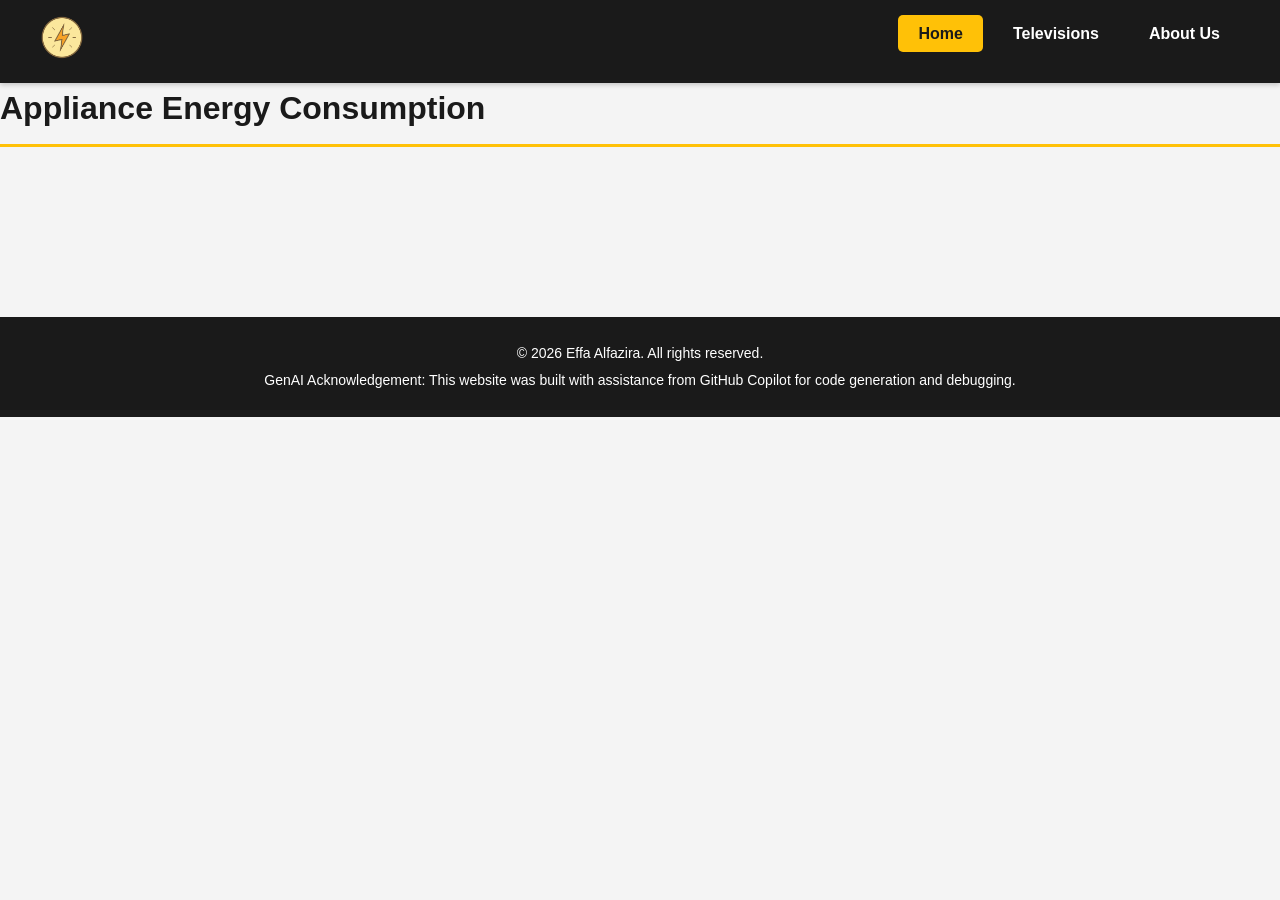
<file: index.html>
<!DOCTYPE html>
<html lang="en">
<head>
    <meta charset="UTF-8">
    <meta name="viewport" content="width=device-width, initial-scale=1.0">
    <title>Home - Appliance Energy Consumption</title>
    <link rel="stylesheet" href="style.css">
</head>
<body>
    <!-- Navigation Menu -->
    <nav>
        <a href="index.html">
            <img src="logo.png" alt="Power Logo" class="logo">
        </a>
        <ul>
            <li><a href="index.html" class="active">Home</a></li>
            <li><a href="televisions.html">Televisions</a></li>
            <li><a href="about.html">About Us</a></li>
        </ul>
    </nav>

    <h1>Appliance Energy Consumption</h1>
    <div id="content"></div>
    <svg width="300" height="150"></svg>

    <!-- Chart container -->
    <div class="responsive-svg-container"></div>

    <footer>
        <p>&copy; 2026 Effa Alfazira. All rights reserved.</p>
        <p>GenAI Acknowledgement: This website was built with assistance from GitHub Copilot for code generation and debugging.</p>
    </footer>

    <!-- D3 library -->
    <script src="https://d3js.org/d3.v7.min.js"></script>
    <!-- Loads CSV, then calls createBarChart -->
    <script src="t04-4-load.js"></script>
    <!-- Defines createBarChart -->
    <script src="t04-5-bars.js"></script>
    <!-- Old scripts (disabled) -->
    <!-- <script src="energy-d3.js"></script> -->
    <!-- <script src="t04-3-bars.js"></script> -->
</body>
</html>
</file>
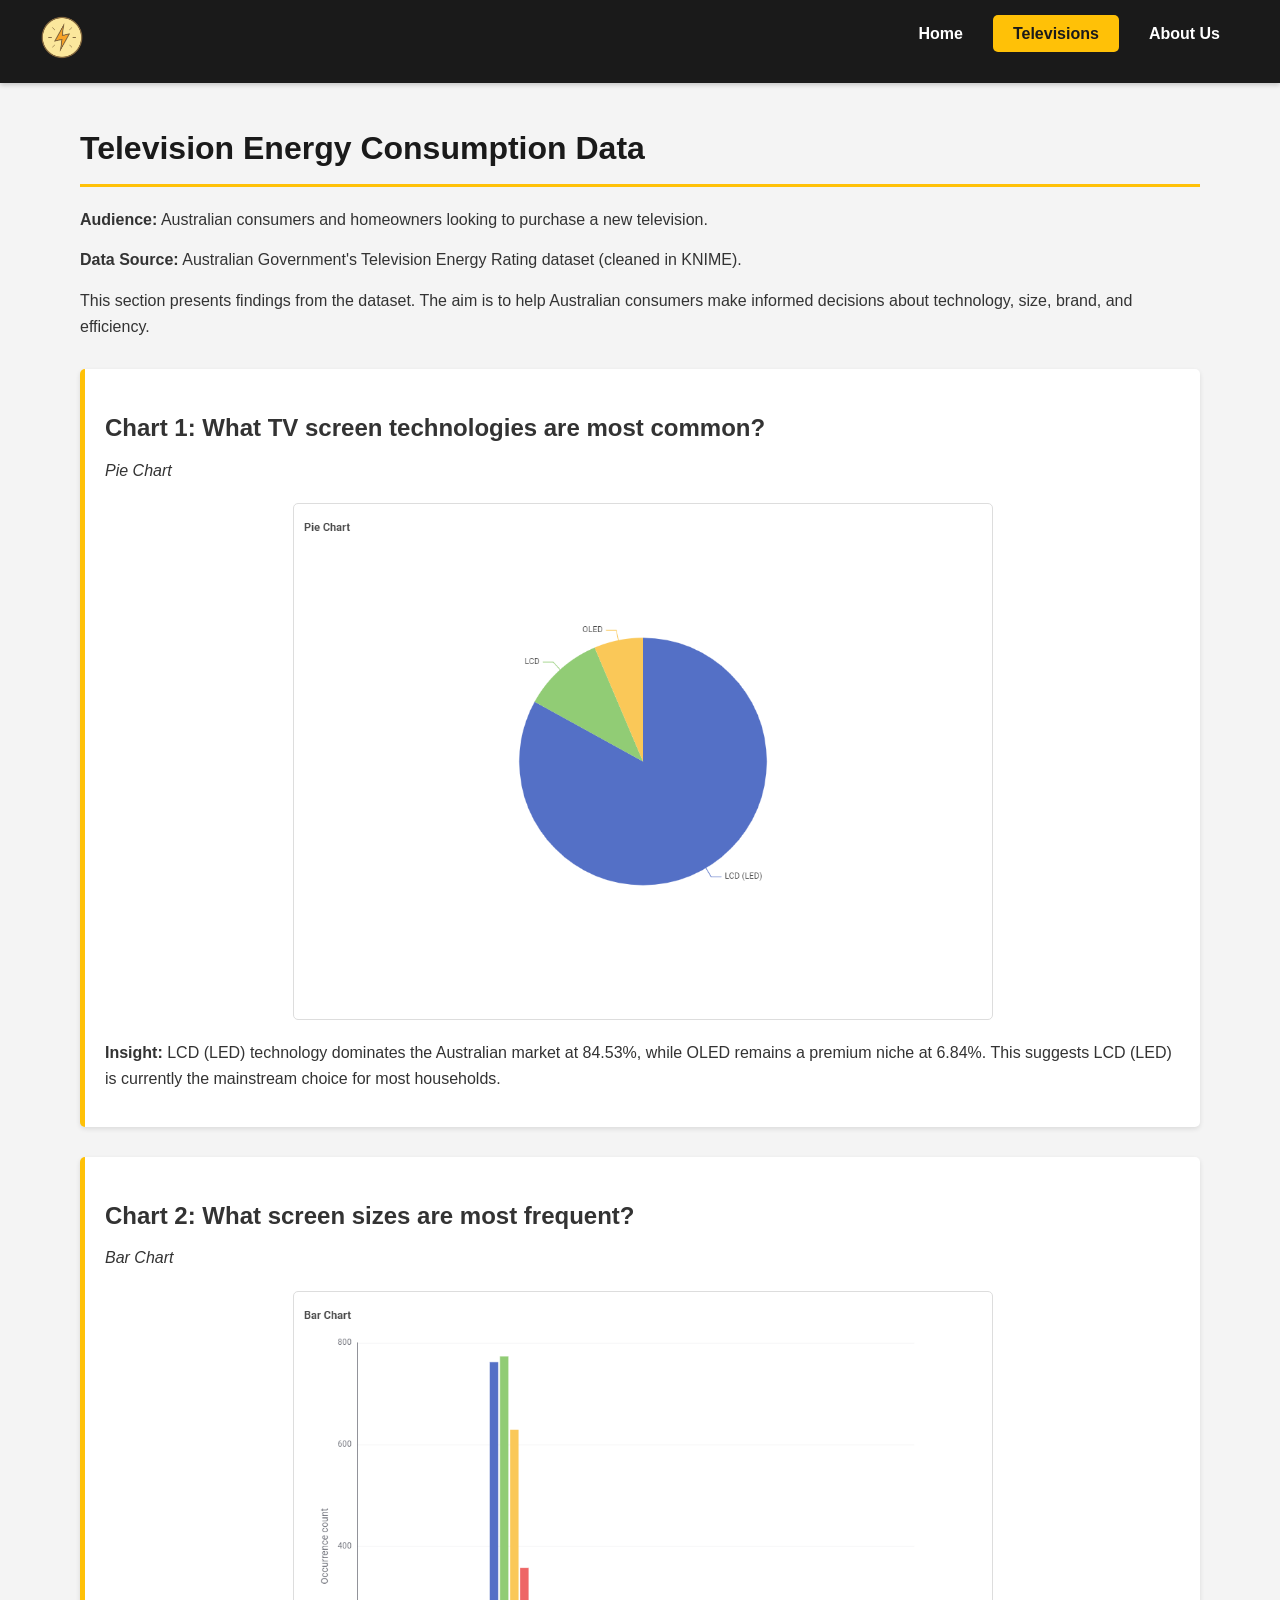
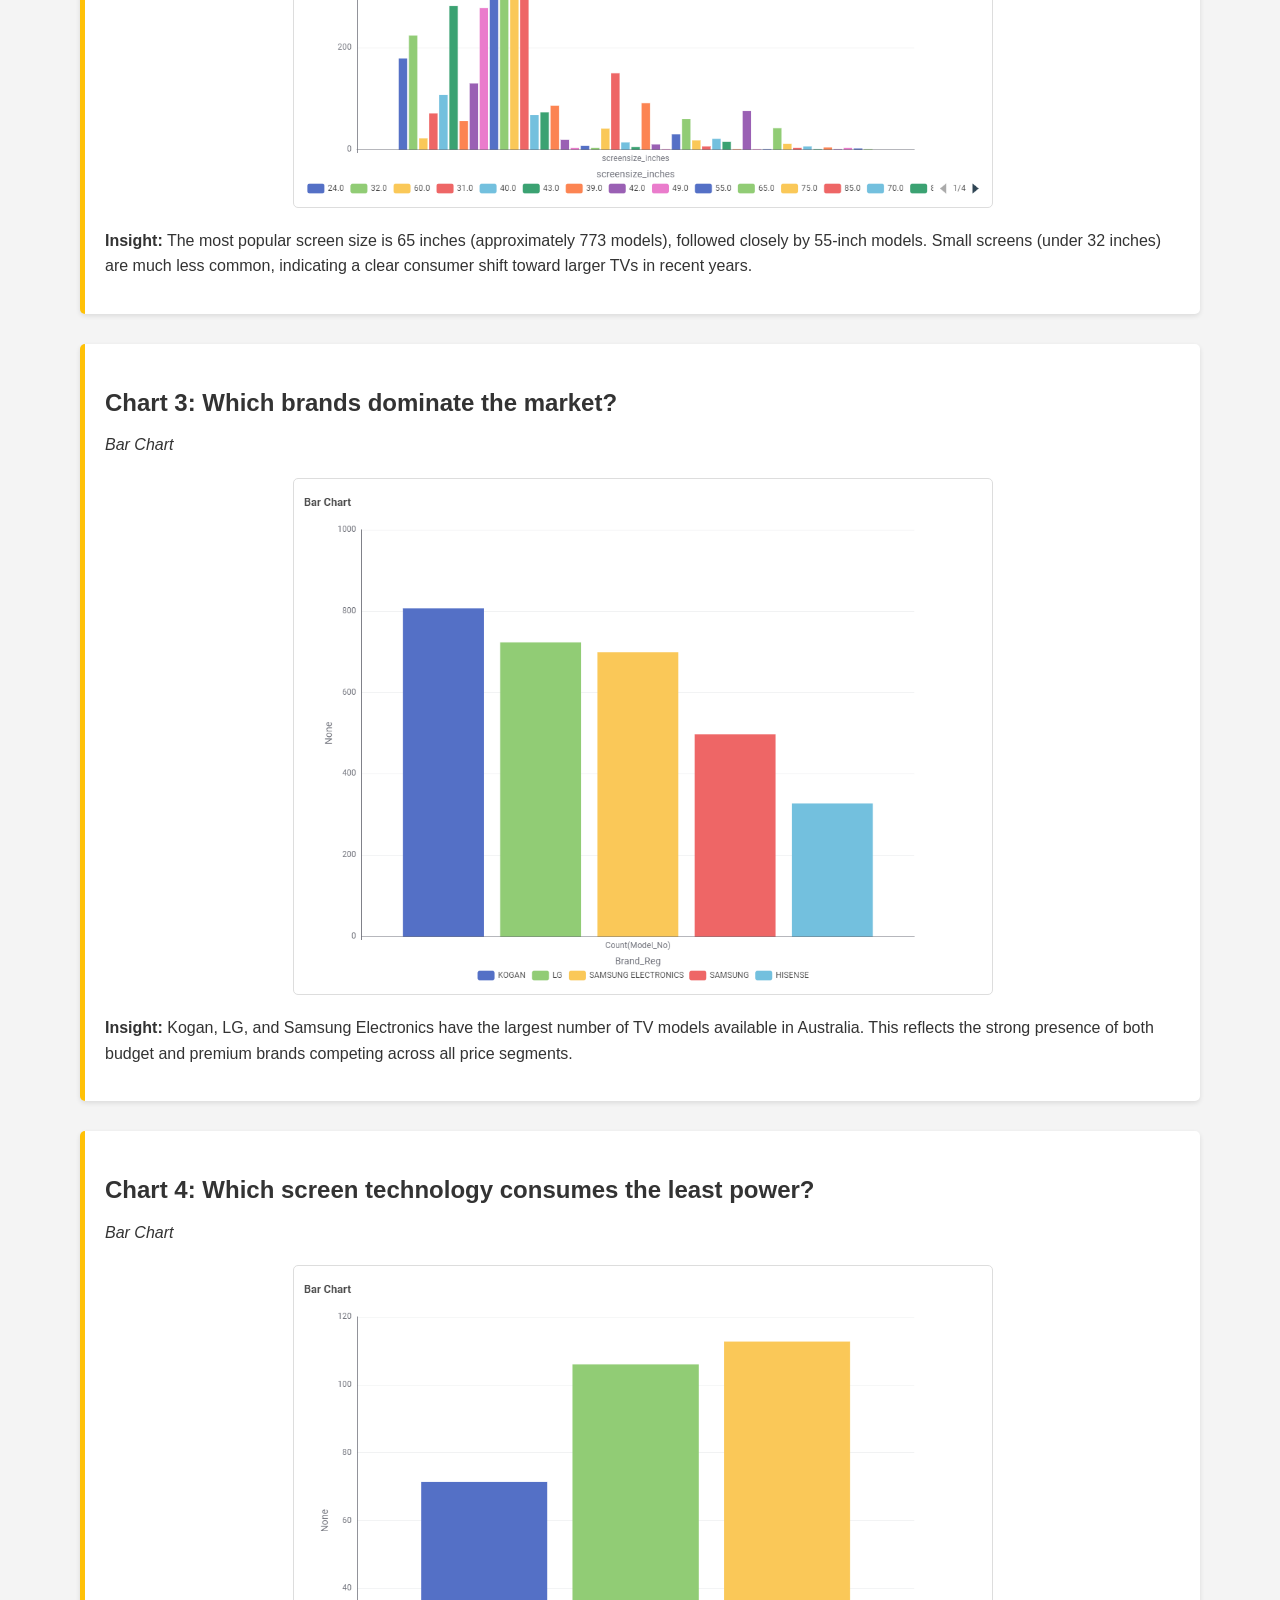
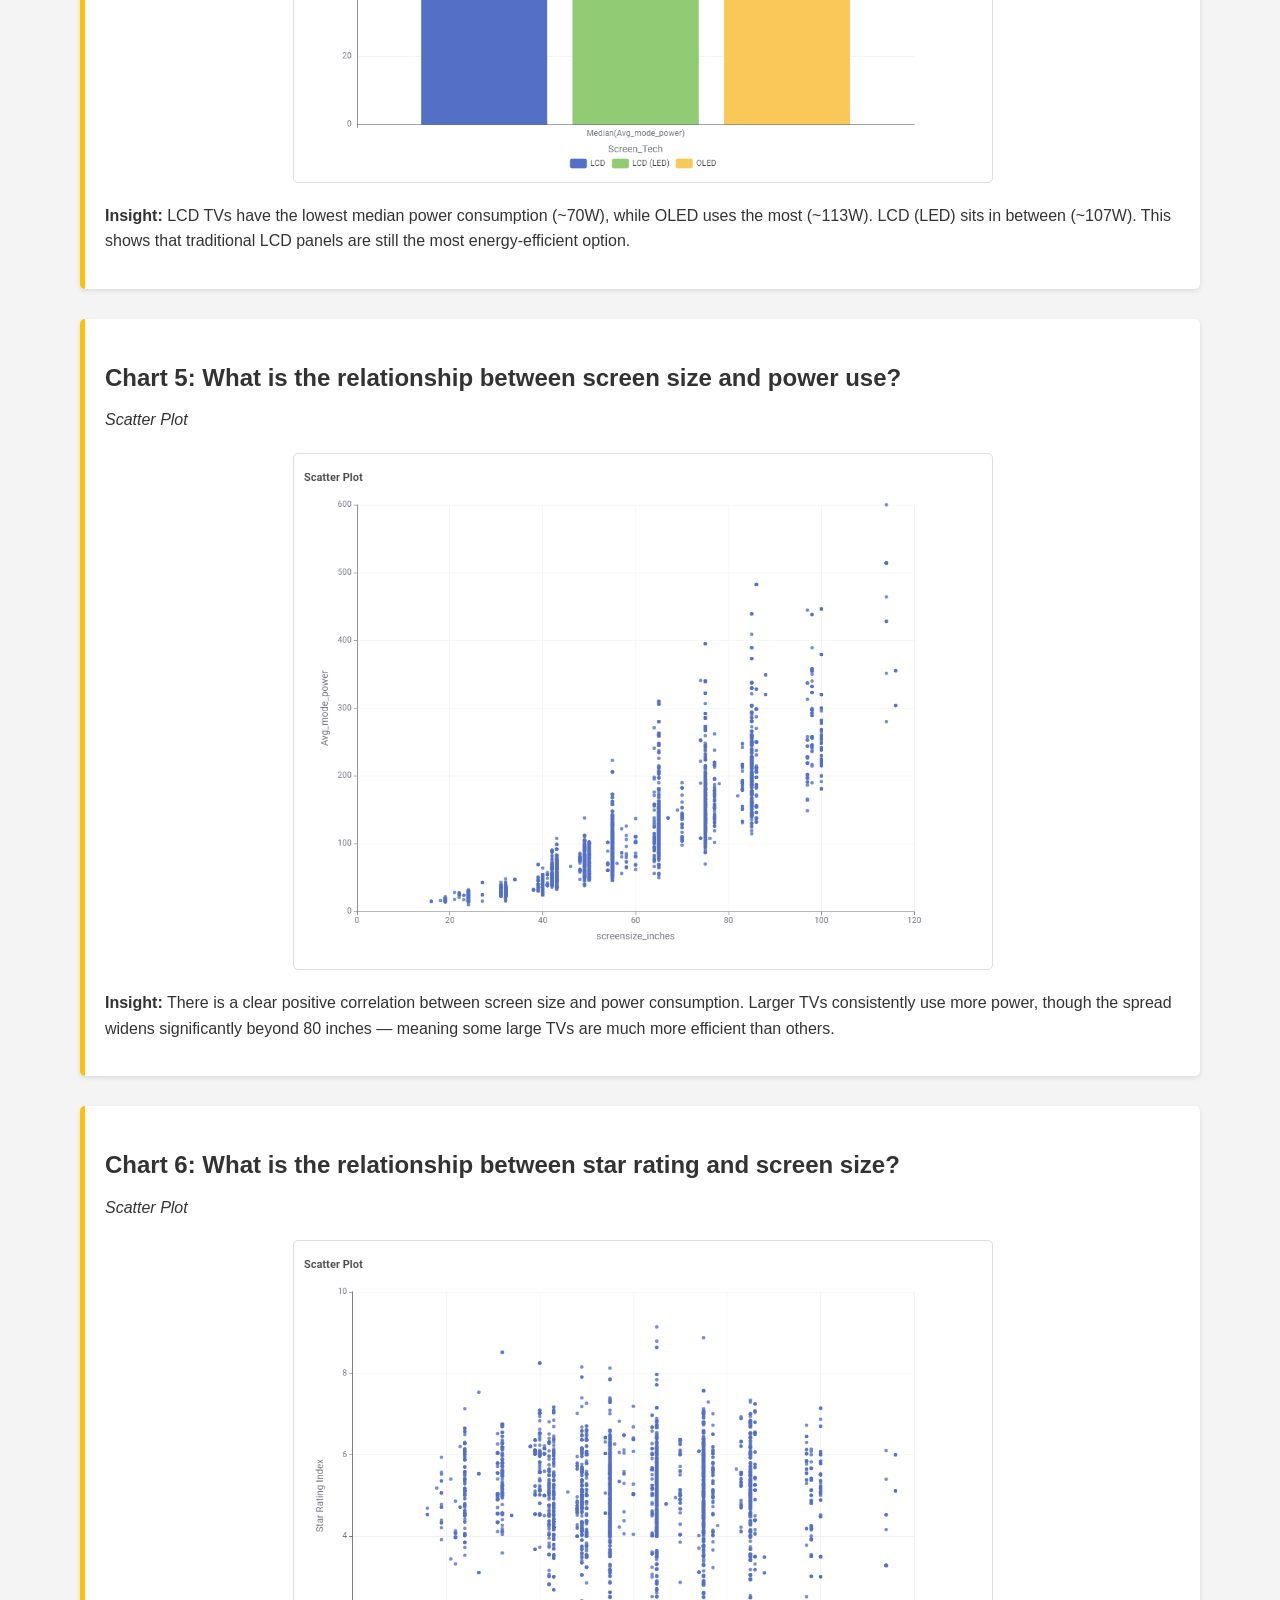
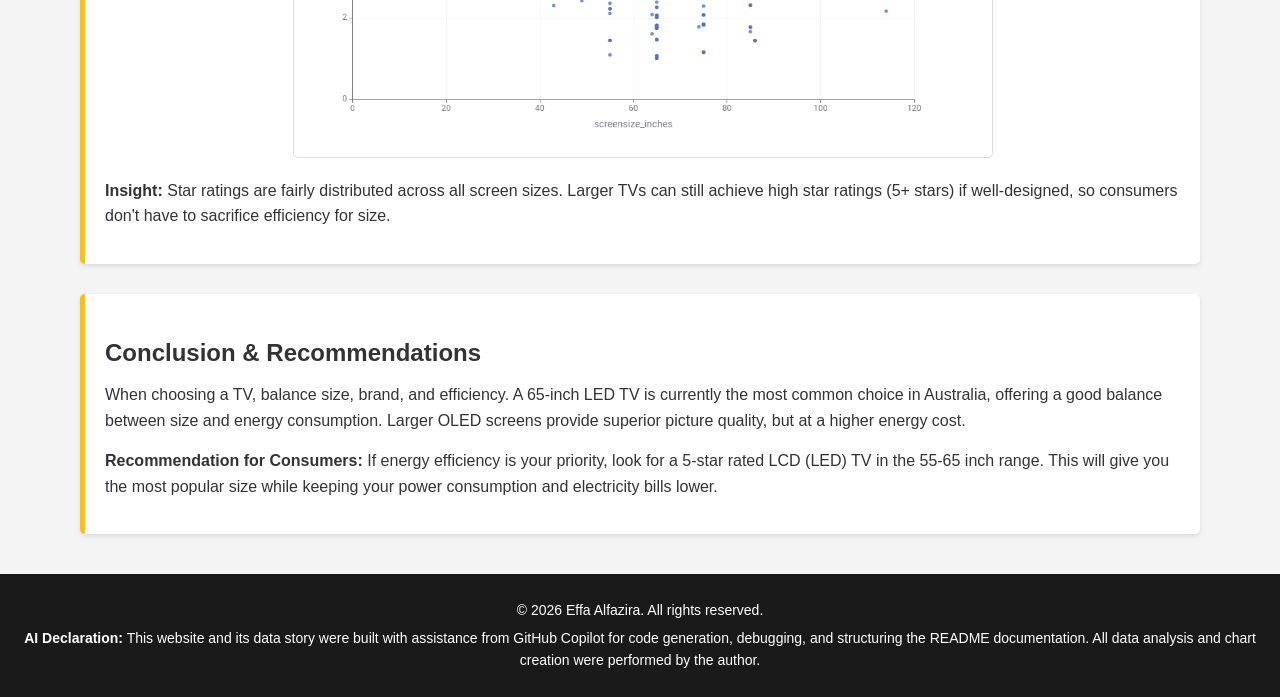
<file: televisions.html>
<!DOCTYPE html>
<html lang="en">
<head>
    <meta charset="UTF-8">
    <meta name="viewport" content="width=device-width, initial-scale=1.0">
    <title>Televisions - Appliance Energy Consumption</title>
    <link rel="stylesheet" href="style.css">
</head>
<body>
    <!-- Navigation Menu -->
    <nav>
        <a href="index.html">
            <img src="logo.png" alt="Power Logo" class="logo">
        </a>
        <ul>
            <li><a href="index.html">Home</a></li>
            <li><a href="televisions.html" class="active">Televisions</a></li>
            <li><a href="about.html">About Us</a></li>
        </ul>
    </nav>

    <main>
        <h1>Television Energy Consumption Data</h1>
        
        <!-- ADDED: Data Source and Audience context -->
        <p><strong>Audience:</strong> Australian consumers and homeowners looking to purchase a new television.</p>
        <p><strong>Data Source:</strong> Australian Government's Television Energy Rating dataset (cleaned in KNIME).</p>
        <p>This section presents findings from the dataset. The aim is to help Australian consumers make informed decisions about technology, size, brand, and efficiency.</p>

        <!-- ===== Chart 1 ===== -->
        <div class="info-box">
            <h2>Chart 1: What TV screen technologies are most common?</h2>
            <p><em>Pie Chart</em></p>
            <img src="chart1.png" alt="Pie chart showing TV screen technology distribution" class="chart-image">
            <p><strong>Insight:</strong> LCD (LED) technology dominates the Australian market at 84.53%, while OLED remains a premium niche at 6.84%. This suggests LCD (LED) is currently the mainstream choice for most households.</p>
        </div>

        <!-- ===== Chart 2 ===== -->
        <div class="info-box">
            <h2>Chart 2: What screen sizes are most frequent?</h2>
            <p><em>Bar Chart</em></p>
            <img src="chart2.png" alt="Bar chart of screen sizes" class="chart-image">
            <p><strong>Insight:</strong> The most popular screen size is 65 inches (approximately 773 models), followed closely by 55-inch models. Small screens (under 32 inches) are much less common, indicating a clear consumer shift toward larger TVs in recent years.</p>
        </div>

        <!-- ===== Chart 3 ===== -->
        <div class="info-box">
            <h2>Chart 3: Which brands dominate the market?</h2>
            <p><em>Bar Chart</em></p>
            <img src="chart3.png" alt="Bar chart of brands by number of models" class="chart-image">
            <p><strong>Insight:</strong> Kogan, LG, and Samsung Electronics have the largest number of TV models available in Australia. This reflects the strong presence of both budget and premium brands competing across all price segments.</p>
        </div>

        <!-- ===== Chart 4 ===== -->
        <div class="info-box">
            <h2>Chart 4: Which screen technology consumes the least power?</h2>
            <p><em>Bar Chart</em></p>
            <img src="chart4.png" alt="Bar chart of median power by screen type" class="chart-image">
            <p><strong>Insight:</strong> LCD TVs have the lowest median power consumption (~70W), while OLED uses the most (~113W). LCD (LED) sits in between (~107W). This shows that traditional LCD panels are still the most energy-efficient option.</p>
        </div>

        <!-- ===== Chart 5 ===== -->
        <div class="info-box">
            <h2>Chart 5: What is the relationship between screen size and power use?</h2>
            <p><em>Scatter Plot</em></p>
            <img src="chart5.png" alt="Scatter plot of screen size vs power consumption" class="chart-image">
            <p><strong>Insight:</strong> There is a clear positive correlation between screen size and power consumption. Larger TVs consistently use more power, though the spread widens significantly beyond 80 inches — meaning some large TVs are much more efficient than others.</p>
        </div>

        <!-- ===== Chart 6 ===== -->
        <div class="info-box">
            <h2>Chart 6: What is the relationship between star rating and screen size?</h2>
            <p><em>Scatter Plot</em></p>
            <img src="chart6.png" alt="Scatter plot of star rating vs screen size" class="chart-image">
            <p><strong>Insight:</strong> Star ratings are fairly distributed across all screen sizes. Larger TVs can still achieve high star ratings (5+ stars) if well-designed, so consumers don't have to sacrifice efficiency for size.</p>
        </div>

        <!-- ===== Conclusion ===== -->
        <div class="info-box">
            <h2>Conclusion & Recommendations</h2>
            <p>When choosing a TV, balance size, brand, and efficiency. A 65-inch LED TV is currently the most common choice in Australia, offering a good balance between size and energy consumption. Larger OLED screens provide superior picture quality, but at a higher energy cost.</p>
            <!-- ADDED: Actionable recommendation -->
            <p><strong>Recommendation for Consumers:</strong> If energy efficiency is your priority, look for a 5-star rated LCD (LED) TV in the 55-65 inch range. This will give you the most popular size while keeping your power consumption and electricity bills lower.</p>
        </div>
    </main>

    <footer>
        <p>&copy; 2026 Effa Alfazira. All rights reserved.</p>
        <!-- UPDATED: AI Declaration -->
        <p><strong>AI Declaration:</strong> This website and its data story were built with assistance from GitHub Copilot for code generation, debugging, and structuring the README documentation. All data analysis and chart creation were performed by the author.</p>
    </footer>
</body>
</html>
</file>
<file: style.css>
/* Reset basic styles */
* {
    margin: 0;
    padding: 0;
    box-sizing: border-box;
}

body {
    font-family: Arial, Helvetica, sans-serif;
    background-color: #f4f4f4;
    color: #333;
    line-height: 1.6;
    display: flex;
    flex-direction: column;
    min-height: 100vh;
}

/* ===== Navigation ===== */
nav {
    background-color: #1a1a1a;
    display: flex;
    justify-content: space-between;
    align-items: center;
    padding: 15px 40px;
    box-shadow: 0 2px 5px rgba(0,0,0,0.2);
}

.logo {
    height: 45px;
    width: auto;
    transition: transform 0.3s ease;
}

.logo:hover {
    transform: scale(1.1);
}

nav ul {
    list-style: none;
    display: flex;
    gap: 10px;
}

nav ul li a {
    color: #fff;
    text-decoration: none;
    padding: 10px 20px;
    border-radius: 5px;
    font-weight: bold;
    transition: background-color 0.3s ease, color 0.3s ease;
}

/* Mouse over feedback */
nav ul li a:hover {
    background-color: #ffc107;
    color: #1a1a1a;
}

/* Active page feedback */
nav ul li a.active {
    background-color: #ffc107;
    color: #1a1a1a;
}

/* ===== Main Content ===== */
main {
    flex: 1;
    padding: 40px;
    max-width: 1200px;
    margin: 0 auto;
    width: 100%;
}

h1 {
    color: #1a1a1a;
    margin-bottom: 20px;
    border-bottom: 3px solid #ffc107;
    padding-bottom: 10px;
}

h2 {
    color: #333;
    margin-top: 20px;
    margin-bottom: 10px;
}

p {
    margin-bottom: 15px;
}

.info-box {
    background-color: #fff;
    border-left: 5px solid #ffc107;
    padding: 20px;
    margin-top: 30px;
    box-shadow: 0 2px 5px rgba(0,0,0,0.1);
    border-radius: 5px;
}

ul {
    margin-left: 20px;
    margin-bottom: 15px;
}

/* ===== Data Table ===== */
#data-container {
    overflow-x: auto;
    background-color: #fff;
    padding: 20px;
    border-radius: 5px;
    box-shadow: 0 2px 5px rgba(0,0,0,0.1);
    margin-top: 20px;
}

table {
    width: 100%;
    border-collapse: collapse;
}

thead {
    background-color: #1a1a1a;
    color: #fff;
}

th, td {
    padding: 12px;
    text-align: left;
    border-bottom: 1px solid #ddd;
}

th {
    font-weight: bold;
}

tbody tr:hover {
    background-color: #fff8e1;
}

/* ===== Chart Images (for Televisions page) ===== */
.chart-image {
    width: 100%;
    max-width: 700px;
    height: auto;
    display: block;
    margin: 20px auto;
    border: 1px solid #ddd;
    border-radius: 5px;
    padding: 10px;
    background-color: #fff;
}

/* ===== Footer ===== */
footer {
    background-color: #1a1a1a;
    color: #fff;
    text-align: center;
    padding: 20px;
    font-size: 14px;
}

footer p {
    margin: 5px 0;
}

/* ===== Responsive SVG container (T04-3) ===== */
.responsive-svg-container {
    margin: 0 auto;      /* center */
    width: 100%;         /* fill parent width */
    max-width: 1200px;   /* cap max width */
}
</file>
